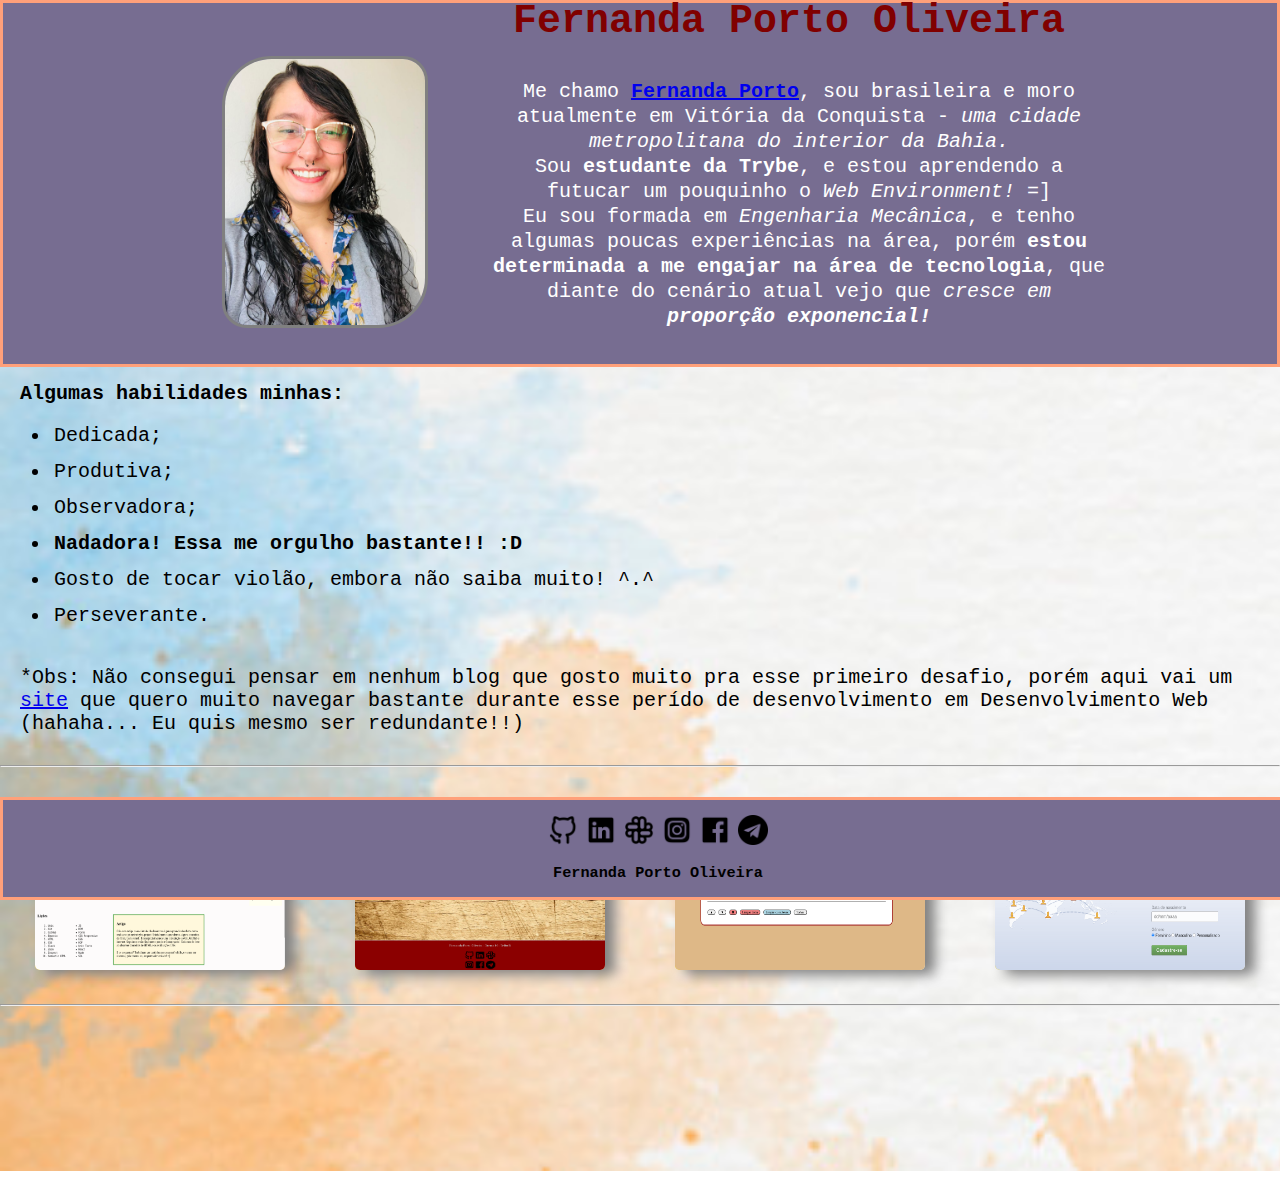
<file: index.html>
<!DOCTYPE html>
<html lang="pt-br">
<head>
    <meta charset="UTF-8">
    <meta http-equiv="X-UA-Compatible" content="IE=edge">
    <meta name="viewport" content="width=device-width, initial-scale=1.0">
    <title>Portfólio - Fernanda Porto Oliveira</title>
    <link rel="stylesheet" href="style.css"/>
    </head>
<body>
    <div class="Presentation">
        
        <div class="PictureStyle">
            <br>
            <a href="Foto-Portfólio.jpeg"><img id="personalPhoto" src="Foto-Portfólio.jpeg" width ="200px"></a>
            <br>    
        </div>
        <div class="Presentation-text">
            <h1>Fernanda Porto Oliveira</h1><br>
            <p>Me chamo <strong><a href="Foto-Portfólio.jpeg">Fernanda Porto</a></strong>, sou brasileira e moro atualmente em Vitória da Conquista - <em>uma cidade metropolitana do interior da Bahia.</em></p>
            <p>Sou <strong>estudante da Trybe</strong>, e estou aprendendo a futucar um pouquinho o <em>Web Environment!</em> =]</p>
            <P>Eu sou formada em <em>Engenharia Mecânica</em>, e tenho algumas poucas experiências na área, porém <strong>estou determinada a me engajar na área de tecnologia</strong>, que diante do cenário atual vejo que <em>cresce em <strong>proporção exponencial!</strong></em></P>
        </div>       
    </div>
    <h2><strong>Algumas habilidades minhas: </strong></h2>
    <br>
    <ul> 
        <li>Dedicada;</li>
        <li>Produtiva;</li>
        <li>Observadora;</li>
        <li><strong>Nadadora! Essa me orgulho bastante!! :D </strong></li>
        <li>Gosto de tocar violão, embora não saiba muito! ^.^</li>
        <li>Perseverante.</li>
    </ul>
    <br>
    <br>
    <p>*Obs: Não consegui pensar em nenhum blog que gosto muito pra esse primeiro desafio, porém aqui vai um <a href="https://www.freecodecamp.org/learn/" target="_blank">site</a> que quero muito navegar bastante durante esse perído de desenvolvimento em Desenvolvimento Web (hahaha... Eu quis mesmo ser redundante!!)</p>
    <br><br><hr><br><br>
    <h2>Projetos:</h2>
    <div class="projects">    
    <a href="https://fernandaporto.github.io/projects/sd-010-b-project-lessons-learned/" target="_blank"><img src="/projects/images/lessons-learned.png" alt="Lessons Learned Project"></a>
    <a href="https://fernandaporto.github.io/projects/sd-010-b-project-pixels-art/" target="_blank"><img src="/projects/images/pixels-artpng" alt="Pixels art Project"></a>
    <a href="https://fernandaporto.github.io/projects/sd-010-b-project-todo-list/" target="_blank"><img src="/projects/images/to-do-list.png" alt="To do List Project" ></a>
    <a href="https://fernandaporto.github.io/projects/sd-010-b-project-facebook-signup/" target="_blank"><img src="/projects/images/facebook-project.png" alt="Facebook project"></a>
</div>
<br><br><hr><br><br><br><br><br><br><br><br><br><br><br>
</body>
<footer id="rodape">
    <div class="footer">         
        <a href="https://github.com/FernandaPorto" target="_blank"><img src="imagens-redes/github.png" alt="Gatinho GitHub" width="30px"></a>
        <a href="https://www.linkedin.com/in/fernanda-porto-oliveira-ba176817a?lipi=urn%3Ali%3Apage%3Ad_flagship3_profile_view_base_contact_details%3Ba5b46aPISbepVJirp76WqA%3D%3D" target="_blank"><img src="imagens-redes/linkedin (1).png" alt="Linkedin image" width="30px"></a>
        <a href="https://app.slack.com/client/TMDDFEPFU/CMT2P6CVC/user_profile/U01KQHB2ALE" target="_blank"><img src="imagens-redes/slack.png" alt="Slack incon" width="30px"></a>                   
        <a href="https://www.instagram.com/nanda_po/" target="_blank"><img src="imagens-redes/instagram.png" alt="Instagrm icon"width="30px"></a>
        <a href="https://www.facebook.com/fernandaportooliveira" target="_blank"><img src="imagens-redes/facebook.png" alt="Facebook icon" width="30px"></a>
        <a href="https://t.me/FernandaPortoDev" target="_blanck"><img src="imagens-redes/telegram.png" alt="Telegram icon" width="30px"></a>       
    </div><br><center><h3>Fernanda Porto Oliveira</h3></center>   
</footer> 
</html>
</file>
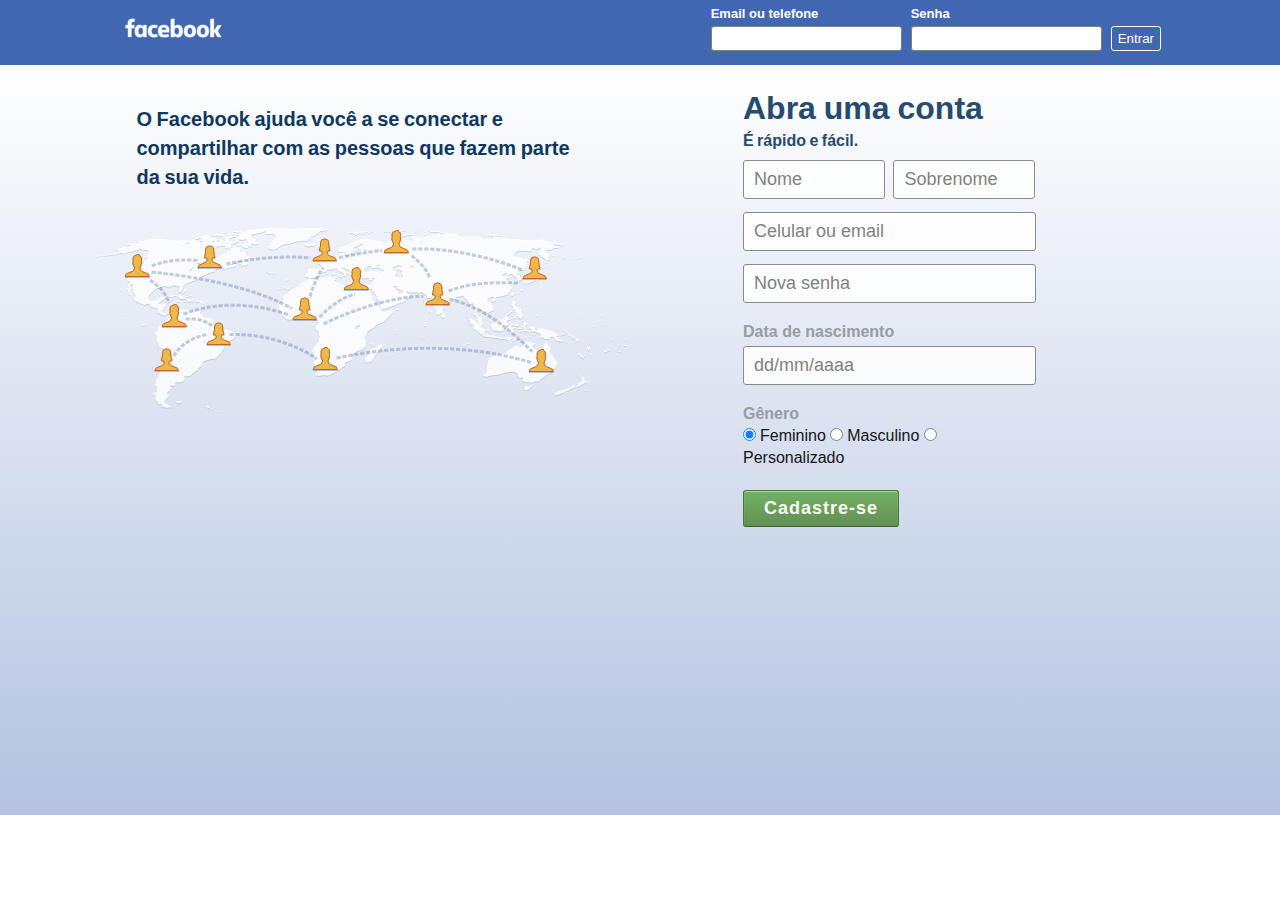
<file: projects/sd-010-b-project-facebook-signup/index.html>
<!DOCTYPE html>
<html lang="en">
<head>
    <meta charset="UTF-8">
    <meta http-equiv="X-UA-Compatible" content="IE=edge">
    <meta name="viewport" content="width=device-width, initial-scale=1.0">
    <title>Document</title>
    <link rel="stylesheet" href="style.css">    
</head>
<body>
  <div class="top-bar-container">
    <header class="top-bar">      
        <a href="/">
            <img class="facebook-logo" src="imgs/facebook-logo.png" alt="Ir a página inicial do Facebook">
        </a>
      <div class="login">
        <form action="" method="get" class="facebook-login">
          <div class="form-group">
            <label id="user-email-phone-label" for="user-email-phone">Email ou telefone</label>
            <input type="text" id="user-email-phone" required min="1">
          </div>
          <div class="form-group">
            <label id="user-password-label" for="user-password">Senha</label>
            <input type="password" id="user-password" required>
          </div>
          <div class="form-control">
            <button type="" name="button-login" id="button-login">Entrar</button>
          </div>
        </form>
      </div>    
    </header>
  </div>
  <div class="main-content-container">
    <div class="main-content">
        <div class="left-content">
            <p id="facebook-slogan">O Facebook ajuda você a se conectar e compartilhar com as pessoas que fazem parte da sua vida.</p>
            <img id="facebook-networking" src="imgs/networking.png" alt="Networking image">
        </div>
        <div class="right-content">
          <h1>Abra uma conta</h1>
          <p class="quick-easy">É rápido e fácil.</p>
          <form class="form" method="get" action="">
            <input type="text" class="user-name firstname" name="firstname" placeholder="Nome"  maxlength="20" t>
            <input type="text" class="user-name lastname"  name="lastname"placeholder="Sobrenome"  maxlength="20" t><br>
            <input type="text" class="phone_email frescura" name="phone_email" placeholder="Celular ou email" maxlength="100" t><br>
            <input class="frescura" type="password" name="password" id="password" placeholder="Nova senha" maxlength="10" t ><br>
            <label id="label-birthdate" for="birthdate">Data de nascimento</label><br>
            <input class="frescura" type="text" name="birthdate" id="birthdate" placeholder="dd/mm/aaaa"   maxlength="10" t><br>
            <label for="gender" id="label-gender">Gênero</label><br>
            <label for="fem">
            <input type="radio" name="gender" id="fem" checked value="Feminino">Feminino</label>
            <label for="masc">
            <input type="radio" name="gender" id="masc"  value="Masculino">Masculino</label>
            <label id="teste" for="pers">
            <input type="radio" name="gender" id="pers"  value="Personalizado">Personalizado</label><br>
            <input type="text" name="gender-custom" class="oculta standby frescura" placeholder="Gênero (opcional)"><br>
            <button type="submit" id="facebook-register">Cadastre-se</button>            
            <p class="validation"></p>
          </form>
        </div>
    </div>
  </div>
</body>
<script src="script.js"></script>
</html>
</file>
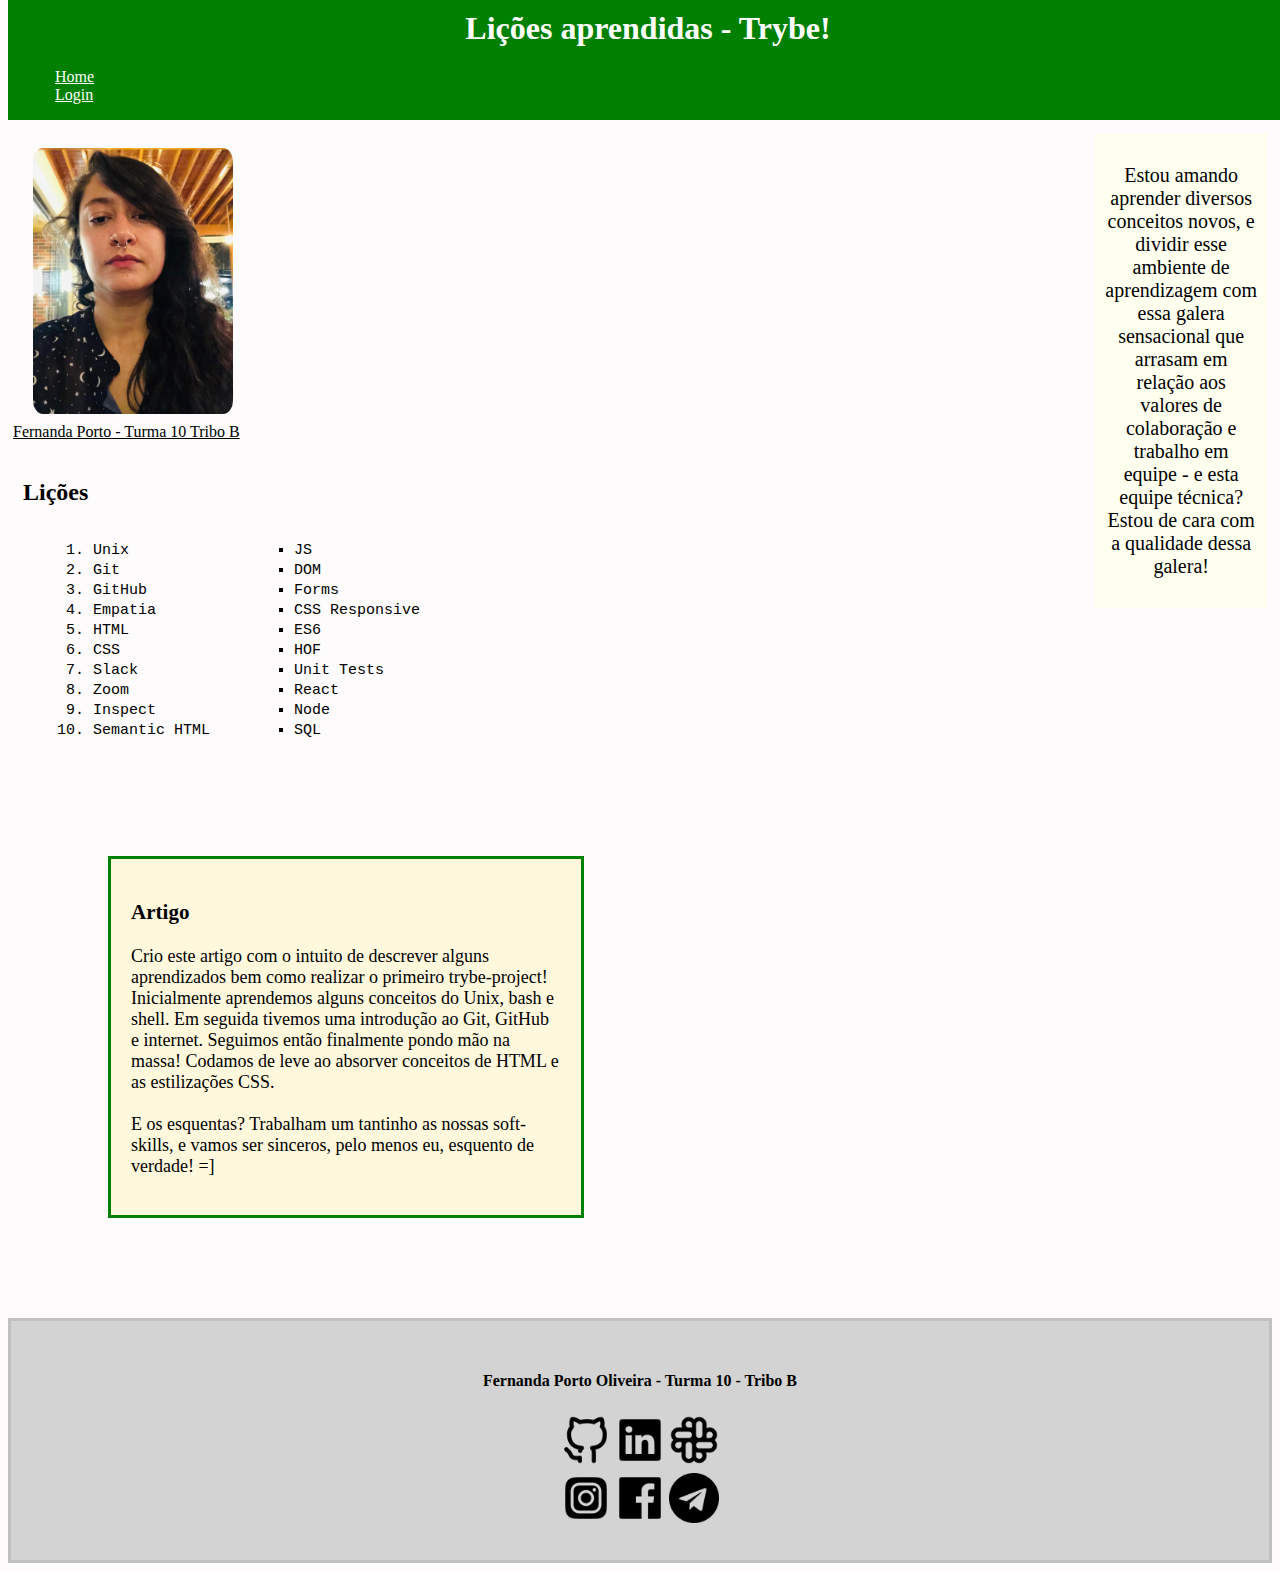
<file: projects/sd-010-b-project-lessons-learned/index.html>
<!DOCTYPE html>
<html lang="pt-br">
<head>
    <meta charset="UTF-8">
    <meta http-equiv="X-UA-Compatible" content="IE=edge">
    <meta name="viewport" content="width=device-width, initial-scale=1.0">
    <title>Lessons Learned Project</title>
    <link rel="stylesheet" href="style.css">
</head>
<body>
    <header id="cabecalho">
        <h1 id="titulo">Lições aprendidas - Trybe!</h1>               
        <nav class="navegation">
            <ul class="navegation-list">
                <li>
                    <a href="/" aria-current="page" class="home" aria-label="Home">Home</a>
                </li>
                <li>
                    <a href="https://www.betrybe.com/" class="trybelog" target="_blank">Login</a>
                </li>
            </ul>
        </nav>
    </header>
    <main>
        <section>
        <img id="minha_foto" src="Foto-Portfólio.jpeg" alt="Imagem de Fernanda Porto"> 
        <br>   
        <a id="link-minha_foto" href="Foto-Portfólio.jpeg" target="_blank">Fernanda Porto - Turma 10 Tribo B</a>
        </section>           
        <br>
        <section class="list-article">
            <section class="lado-esquerdo">
                <h2 id="lessons">Lições</h2>                
                <section class="lists">
                <ol id="licoes_aprendidas">
                    <li>Unix</li>
                    <li>Git</li>
                    <li>GitHub</li>
                    <li>Empatia</li>
                    <li>HTML</li>
                    <li>CSS</li>
                    <li>Slack</li>
                    <li>Zoom</li>
                    <li>Inspect</li>
                    <li>Semantic HTML</li>
                </ol>
                </section>
                <section class="lists">
                <ul id="licoes_a_aprender">
                    <li>JS</li>
                    <li>DOM</li>
                    <li>Forms</li>
                    <li>CSS Responsive</li>
                    <li>ES6</li>
                    <li>HOF</li>
                    <li>Unit Tests</li>
                    <li>React</li>
                    <li>Node</li>
                    <li>SQL</li>
                </ul>
                </section>
            </section>
            <section class="lado-direito">
                <h3>Artigo</h3>
                <article>
                    <p>Crio este artigo com o intuito de descrever alguns aprendizados bem como realizar o primeiro trybe-project! Inicialmente aprendemos alguns conceitos do Unix, bash e shell. Em seguida tivemos uma introdução ao Git, GitHub e internet. Seguimos então finalmente pondo mão na massa! Codamos de leve ao absorver conceitos de HTML e as estilizações CSS.
                    <br><br>
                    E os esquentas? Trabalham um tantinho as nossas soft-skills, e vamos ser sinceros, pelo menos eu, esquento de verdade! =]
                    </p>
                </article>
            </section>
        </section>                     
    </main>
    <aside class="aside">
        <p>Estou amando aprender diversos conceitos novos, e dividir esse ambiente de aprendizagem com essa galera sensacional que arrasam em relação aos valores de colaboração e trabalho em equipe - e esta equipe técnica? Estou de cara com a qualidade dessa galera!
        </p>
    </aside>    
    <footer id="rodape">
        <table> <center><h4>Fernanda Porto Oliveira - Turma 10 - Tribo B</h4></center>
            <tr>
                <th><a href="https://github.com/FernandaPorto" target="_blank"><img src="imagens-redes/github.png" alt="Gatinho GitHub" width="50px"></a></th>
                <th><a href="https://www.linkedin.com/in/fernanda-porto-oliveira-ba176817a?lipi=urn%3Ali%3Apage%3Ad_flagship3_profile_view_base_contact_details%3Ba5b46aPISbepVJirp76WqA%3D%3D" target="_blank"><img src="imagens-redes/linkedin (1).png" alt="Linkedin image" width="50px"></a></th>
                <th><a href="https://app.slack.com/client/TMDDFEPFU/CMT2P6CVC/user_profile/U01KQHB2ALE" target="_blank"><img src="imagens-redes/slack.png" alt="Slack incon" width="50px"></a></th>
            </tr>
            <tr>
                <td><a href="https://www.instagram.com/nanda_po/" target="_blank"><img src="imagens-redes/instagram.png" alt="Instagrm icon" width="50px"></a></td>
                <td><a href="https://www.facebook.com/fernandaportooliveira" target="_blank"><img src="imagens-redes/facebook.png" alt="Facebook icon" width="50px"></a></td>
                <td><a href="https://t.me/FernandaPortoDev" target="_blanck"><img src="imagens-redes/telegram.png" alt="Telegram icon" width="50px"></a></td>
            </tr>
        </table>
    </footer>   
</body>
</html>
</file>
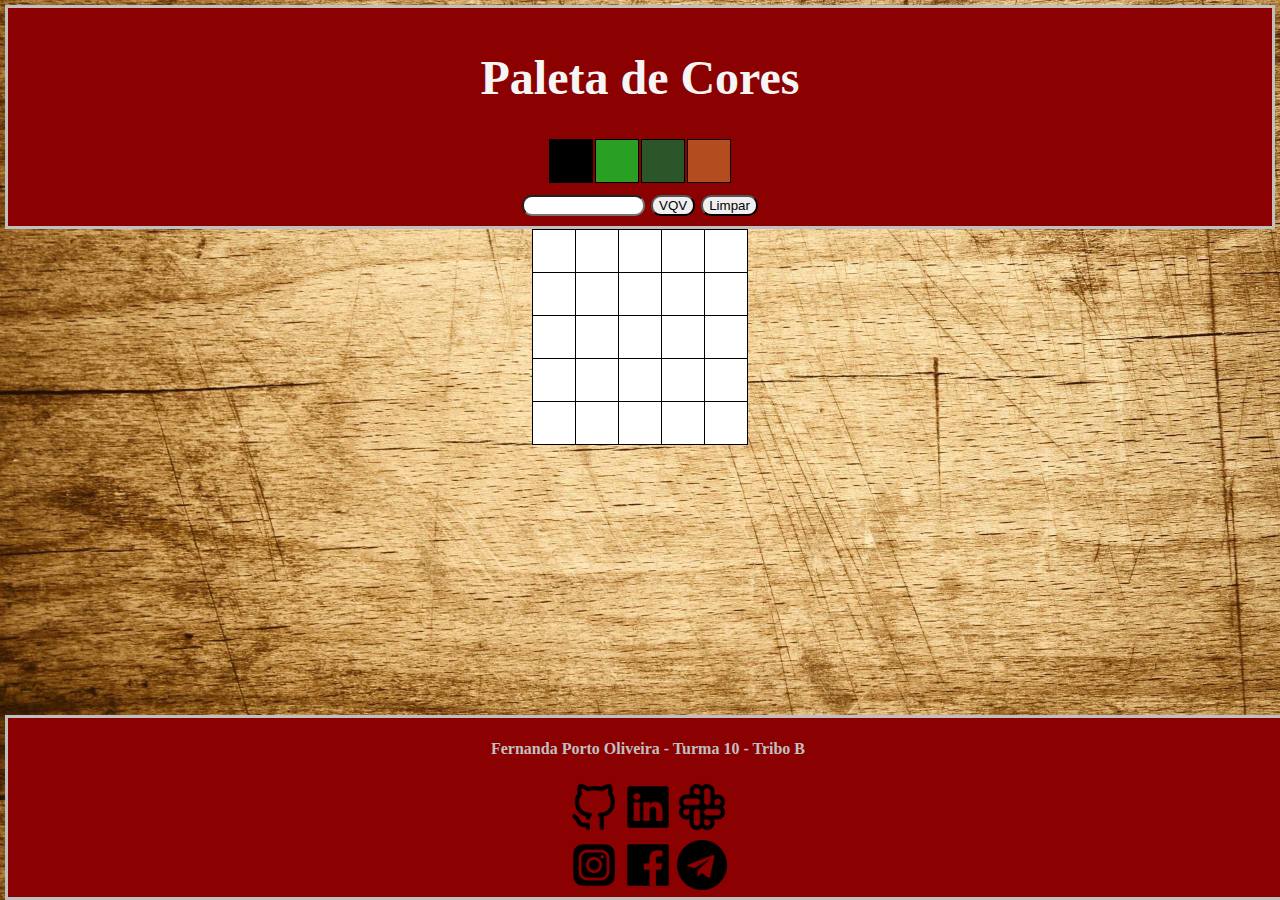
<file: projects/sd-010-b-project-pixels-art/index.html>
<!DOCTYPE html>
<html lang="pt-br">
<head>
    <meta charset="UTF-8">
    <meta http-equiv="X-UA-Compatible" content="IE=edge">
    <meta name="viewport" content="width=device-width, initial-scale=1.0">
    <title>Paleta de Cores</title>
    <link rel="stylesheet" href="style.css">
</head>
<body>  
  <header>
    <h1 id="title">Paleta de Cores</h1>
    <table>
      <tr id="color-palette">
        <td class="color"></td>
        <td class="color"></td>
        <td class="color"></td>
        <td class="color"></td>
    </tr></table>
    <input type="number" id="board-size" min ="1">
    <button id="generate-board">VQV</button>
    <button id="clear-board">Limpar</button>
  </header>
  <div class="table-container">
    <table id="pixel-board"></table>
  </div>
</body>
<footer id="rodape">
  <table><h4>Fernanda Porto Oliveira - Turma 10 - Tribo B</h4>
      <tr>
          <th><a href="https://github.com/FernandaPorto" target="_blank"><img src="imagens-redes/github.png" alt="Gatinho GitHub" width="50px"></a></th>
          <th><a href="https://www.linkedin.com/in/fernanda-porto-oliveira-ba176817a?lipi=urn%3Ali%3Apage%3Ad_flagship3_profile_view_base_contact_details%3Ba5b46aPISbepVJirp76WqA%3D%3D" target="_blank"><img src="imagens-redes/linkedin (1).png" alt="Linkedin image" width="50px"></a></th>
          <th><a href="https://app.slack.com/client/TMDDFEPFU/CMT2P6CVC/user_profile/U01KQHB2ALE" target="_blank"><img src="imagens-redes/slack.png" alt="Slack incon" width="50px"></a></th>
      </tr>
      <tr>
          <td><a href="https://www.instagram.com/nanda_po/" target="_blank"><img src="imagens-redes/instagram.png" alt="Instagrm icon" width="50px"></a></td>
          <td><a href="https://www.facebook.com/fernandaportooliveira" target="_blank"><img src="imagens-redes/facebook.png" alt="Facebook icon" width="50px"></a></td>
          <td><a href="https://t.me/FernandaPortoDev" target="_blanck"><img src="imagens-redes/telegram.png" alt="Telegram icon" width="50px"></a></td>
      </tr>
  </table>
  </footer>
<script src="script.js"></script>
</html>
</file>
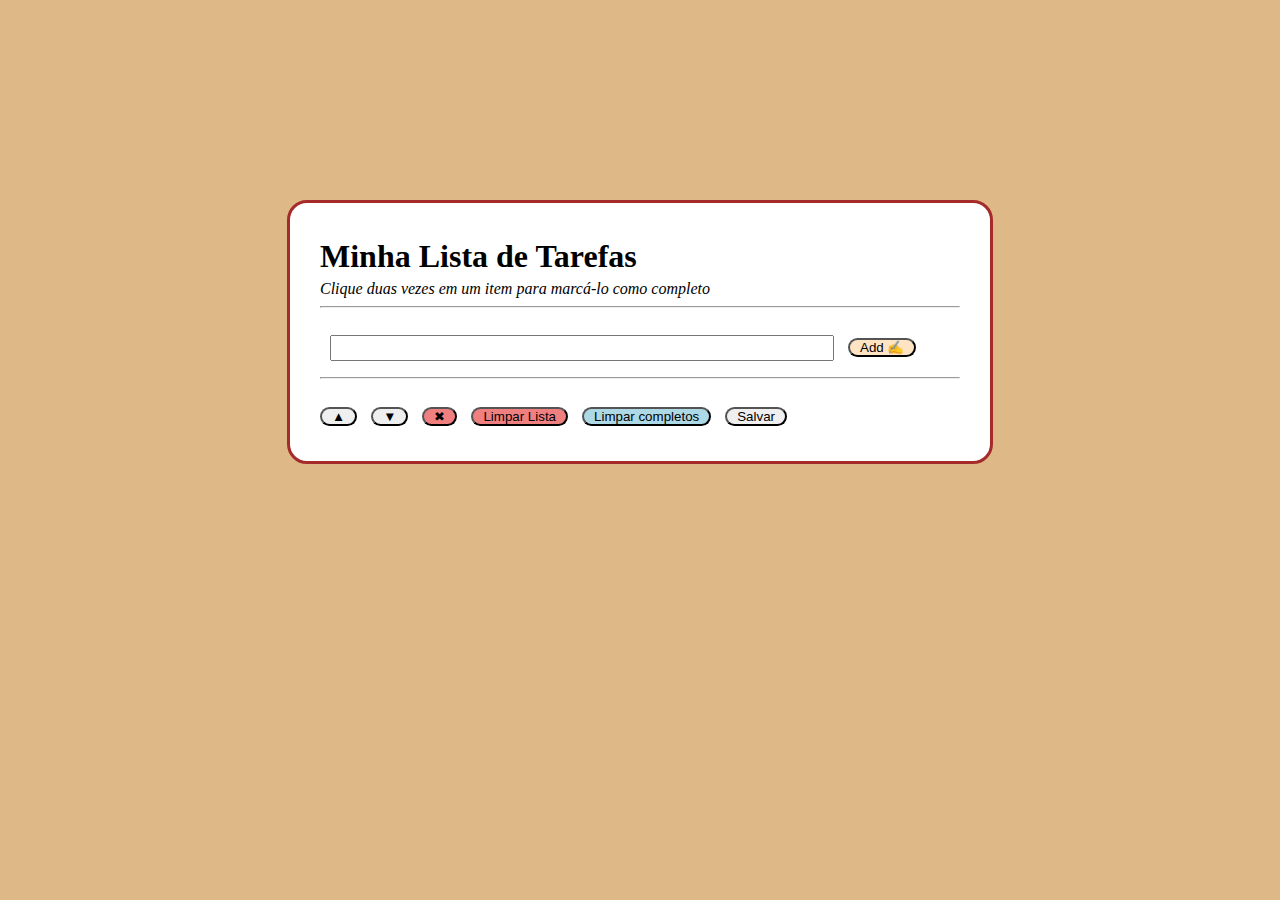
<file: projects/sd-010-b-project-todo-list/index.html>
<!DOCTYPE html>
<html lang="pt-br">
<head>
    <meta charset="UTF-8">
    <meta http-equiv="X-UA-Compatible" content="IE=edge">
    <meta name="viewport" content="width=device-width, initial-scale=1.0">
    <title>To-Do-List</title>
    <link rel="stylesheet" href="style.css">
</head>
<body>  
    <section id="box">
      <header>        
        <h1>Minha Lista de Tarefas</h1>
        <p id="funcionamento">Clique duas vezes em um item para marcá-lo como completo</p>
      </header>
      <hr>
      <section id="content">        
          <input id="texto-tarefa" type="text">
          <button id="criar-tarefa">Add ✍</button>
          <ol id="lista-tarefas"></ol>
      </section>
      <hr>
      <section id="buttons">
        <button id="mover-cima">▲</button>
        <button id="mover-baixo">▼</button>
        <button id="remover-selecionado">✖</button>
        <button id="apaga-tudo">Limpar Lista</button>
        <button id="remover-finalizados">Limpar completos</button>
        <button id="salvar-tarefas">Salvar</button>
      </section>            
    </section>
    <script src="script.js"></script>
</body> 
</html>
</file>
<file: style.css>
* {
    padding: 0;
    margin: 0;
}


h1 {
    color: maroon;
    text-align: center;
    margin-bottom: 20px;
}

body {
    background-image: url(background.jpg);
    background-size: cover;
    font-family: monospace;
    margin: auto;
    /* padding: 20px; */
}

h2 , p {
    margin-left: 20px;
    font-size: x-large;
}

.PictureStyle {
    margin-left: 50px;
    padding-bottom: 30px;
    display: inline-block;
    margin-right: 30px;
    vertical-align: middle;
    padding-top: 30px;
}

#personalPhoto {
    border-radius: 50px 25px;
    border: solid gray;
}

li {
    padding: 4px;
    margin-bottom: 5px;
    margin-left: 50px;
    font-size: x-large;
}

.Presentation {
    background-color:#776D91;
    vertical-align: middle;
    margin-bottom: 15px;
    border:solid;
    border-color: lightsalmon;
    text-align: center;
    color: white;
    font-size: x-large;
    }

.Presentation-text {
    max-width: 50%;
    display: inline-block;
    text-align: center;
    padding-bottom: 30px;
    vertical-align: middle;
    line-height: 25px;
}
footer {
    background-color: #776D91;
    padding: 15px;
    border: solid lightsalmon;
    position: fixed;
    width: 100%;
    bottom: 0px;
    display: flex;
    flex-direction: column;
    align-items: center;
}
  
table {
    margin: auto;
    text-align: center;       
}

.footer {
    display: flex;
    width: 220px;
    justify-content: space-between;
}

.projects img {
    width: 250px;
    height: 150px;
    box-shadow:  inset 10px 5px 1em gold, 10px 5px 1em gray;
    border-radius: 5px;   
}

.projects {
    display: flex;
    justify-content: space-around;
}
</file>
<file: projects/sd-010-b-project-facebook-signup/style.css>
* {
  margin: 0;
  padding: 0;
}

.top-bar {
  display: flex;
  background-color: rgb(66, 103, 178);
  justify-content: space-between;
  width: 1050px;
  margin: auto;
}

.top-bar label {
  color: white;
  font-weight: 900;
  font-size: small;
  font-family: sans-serif;
}

.facebook-login {
  display: flex;
}

.form-group {
  display: flex;
  flex-direction: column;
  margin-right: 5px;
  justify-self: right;
}

.form-control {
  display: flex;
  align-self: flex-end;
}

.main-content {
  display: flex;
  justify-content: center;
  margin-right: 220px;
  height: 750px;
}

.main-content-container {
  background: linear-gradient(rgba(255, 255, 255, 0) 0%, rgba(66, 103, 178, 0.6) 150%);
}


.left-content {
  width: 800px;
  font-family: inherit;
  color: #0e385f;
  font-size: 20px;
  font-weight: 900;
  line-height: 29px;
  margin-top: 40px;
  word-spacing: -1px;
  display: flex;
  flex-direction: column;
  align-items: center;
}

.left-content p {
  max-width: 450px;
  padding-bottom: 30px;
  font-family: sans-serif;
  text-align: left;
}

.right-content {
  width: 300px;
  justify-content: right;
  padding: 20px;
  font-family: sans-serif;
  opacity: 0.9;
}

.right-content h1 , .right-content p {
  margin-bottom: 5px;
  color: #0e385f;
  font-weight: 900;
  margin-top: 5px;
  word-spacing: -1px;
}

.user-name {
  max-width: 120px;
}

.oculta {
  display: none;
}

.top-bar-container {
  margin: auto;
  display: flex;
  background-color: rgb(66, 103, 178);
  height: 65px;
}

ul , li , h3 {
  color: #0e385f;
  font-size: 15px;
  font-weight: 900;
  line-height: 29px;
  margin-top: 5px;
  word-spacing: -1px;
  list-style-type: circle;
  list-style-position: inside;
}

.validation {
  text-align: center;

}

input , button {
  padding: 4px 6px;
  margin: 5px 4px 8px 0;
  border-radius: 3px;
  border: 1px solid gray;
}

#button-login {
  background-color: #4267b2;
  border: 1px solid white;
  color: white;
  border-radius: 3px;
  cursor: pointer;
}

.frescura {
  width: 271px;
}

#facebook-register {
  background: linear-gradient(#67ae55, #578843);
  background-color: #69a74e;
  box-shadow: inset 0 1px 1px #a4e388;
  border-color: #3b6e22 #3b6e22 #2c5115;
  padding: 7px 20px;
  text-align: center;
  color: white;
  font-weight: 900;
  letter-spacing: 1px;
  cursor: pointer;
}

#label-birthdate , #label-gender {
  color: #90949c;
  font-weight: 900;
}

#birthdate , #password {
  margin-bottom: 20px;
}

.right-content button {
  font-size: 18px;
  padding: 8px 10px;
  margin: 5px 4px 8px 0;
  border-radius: 3px;
  border: 1px solid gray;
}

.right-content input {
  font-size: 18px;
  padding: 8px 10px;
  margin: 5px 4px 8px 0;
  border-radius: 3px;
  border: 1px solid gray;
}

input [ name = 'gender' ] {
  margin-right: 4.5px;
}
</file>
<file: projects/sd-010-b-project-lessons-learned/style.css>
#cabecalho {
  top: 0;
  position: fixed;
  background-color: green;
  height: 120px;
  margin: auto;
  width: 100%;
}

#titulo {
  text-align: center;
  color: white;
  margin-top: 10px;
}

.navegation a {
  color: white;
  margin-left: 7px;
  font-style: none;
}

.navegation ul li {
  list-style-type: none;
}

main {
  max-width: 85%;
  display: inline-block;
}

#minha_foto {
  width: 200px;
  margin-top: 140px;
  border-radius: 5%;
  margin-left: 25px;
  display: inline-block;
}

#link-minha_foto {
  margin-top: 5px;
  color: black;
  margin-left: 5px;
  display: inline-block;
}

body {
  background-color: rgb(253, 251, 251);
}

#licoes_aprendidas {
  color: black;
  font-family: monospace;
  display: inline-block;
  font-size: 15px;
  font-weight: 530;
  line-height: 20px;
}

#licoes_a_aprender {
  margin-left: 10px;
  color: black;
  font-family: monospace;
  list-style: square;
  display: inline-block;
  font-size: 15px;
  font-weight: 500;
  line-height: 20px;
}

.lists {
  display: inline-block;
  margin-left: 30px;
}

.lists h2 {
  text-align: left;
}

.lado-esquerdo {
  display: inline-block;
  margin-left: 15px;
}

.lado-direito {
  max-width: 40%;
  display: inline-block;
  margin: 100px;
  background-color: cornsilk;
  padding: 20px;
  border: solid green;
  font-size: 18px;
}

.list-article {
  display: inline-block;
}

.aside {
  font-size: 20px;
  max-width: 12%;
  background-color: ivory;
  padding: 10px;
  text-align: center;
  float: right;
  display: inline-block;
  margin-top: 10%;
  margin-right: 5px;
}

footer {
  background-color: lightgrey;
  padding: 30px;
  border: solid silver;
}

table {
  margin: auto;
  text-align: center;
}
</file>
<file: projects/sd-010-b-project-pixels-art/style.css>
/* Estilização */
body {
  margin: auto;
  background-image: url('e230f59a5922574a0731061323b3a41d.jpg');
  background-size: cover;
  padding: 5px;
  text-align: center;  
}

header {
  border: solid silver;
  padding: 10px;
  background-color: darkred;
  font-size: x-large;
  margin: auto;  
}

#title {
  color: whitesmoke;
}

#color-palette {
  height: 40px;
  margin-bottom: 10px;
}

.color {
  border: solid black;
  border-width: 1px;
  height: 40px;
  width: 40px;
}

#pixel-board {
  /* margin-top: 50px;
  margin-bottom: 10px; */
  margin: 5%;
  margin: auto;
  border-collapse: collapse;
}

.pixel {
  border: solid black;
  background-color: white;
  border-width: 1px;
  height: 40px;
  width: 40px;
  /* min-height: 40px;
  max-height: 40px;
  min-width: 40px;
  max-width: 40px; */  
}

#clear-board {
  margin-top: 10px;
}

button {
  border-radius: 10px;
  max-width: 50%;
}

#board-size {
  max-width: 115px;
  border-radius: 10px;
}

footer {
  background-color: darkred;
  /* padding: 5px; */
  border: solid silver;
  position: fixed;
  bottom: 0;
  width: 100%;
  margin: auto;
  margin-top: 50px;
  /* display: flex;
  align-self: flex-end; */
}

table {
  margin: auto;
  text-align: center;
}

h4 {
  color: silver;
  font-weight: 900;
  text-align: center;
}

.table-container {
  height: 80%;
}
</file>
<file: projects/sd-010-b-project-todo-list/style.css>
body {
  background-color: burlywood;
  margin: auto;
}

h1 {
  margin-top: 5px;
  margin-bottom: 5px;
}

.selected {
  background-color: gray;
  font-style: italic;
  font-family: fantasy;
}

#criar-tarefa {
  background-color: bisque;
  border-radius: 20px;
}

.completed {
  text-decoration: line-through;
}

#remover-selecionado {
  background-color: lightcoral;
}

#apaga-tudo {
  background-color: lightcoral;
  margin-bottom: 5px;
}

#remover-finalizados {
  background-color: lightblue;
}

#box {
  border-radius: 20px;
  background-color: white;
  max-width: 50%;
  border-left: 20px;
  padding: 30px;
  min-height: 150px;
  border: solid brown;
  margin: auto;
  vertical-align: middle;
  margin-top: 200px;
}

p {
  font-style: italic;
  margin-top: 0;
  margin-bottom: 5px;
}

#buttons {
  position: relative;
}

#texto-tarefa {
  margin-right: 10px;
  width: 80%;
  height: 20px;
}

#content {
  margin: 10px;
}

button {
  margin-right: 10px;
  margin-top: 20px;
  border-radius: 15px;
  padding: 0 10px;
}
</file>
